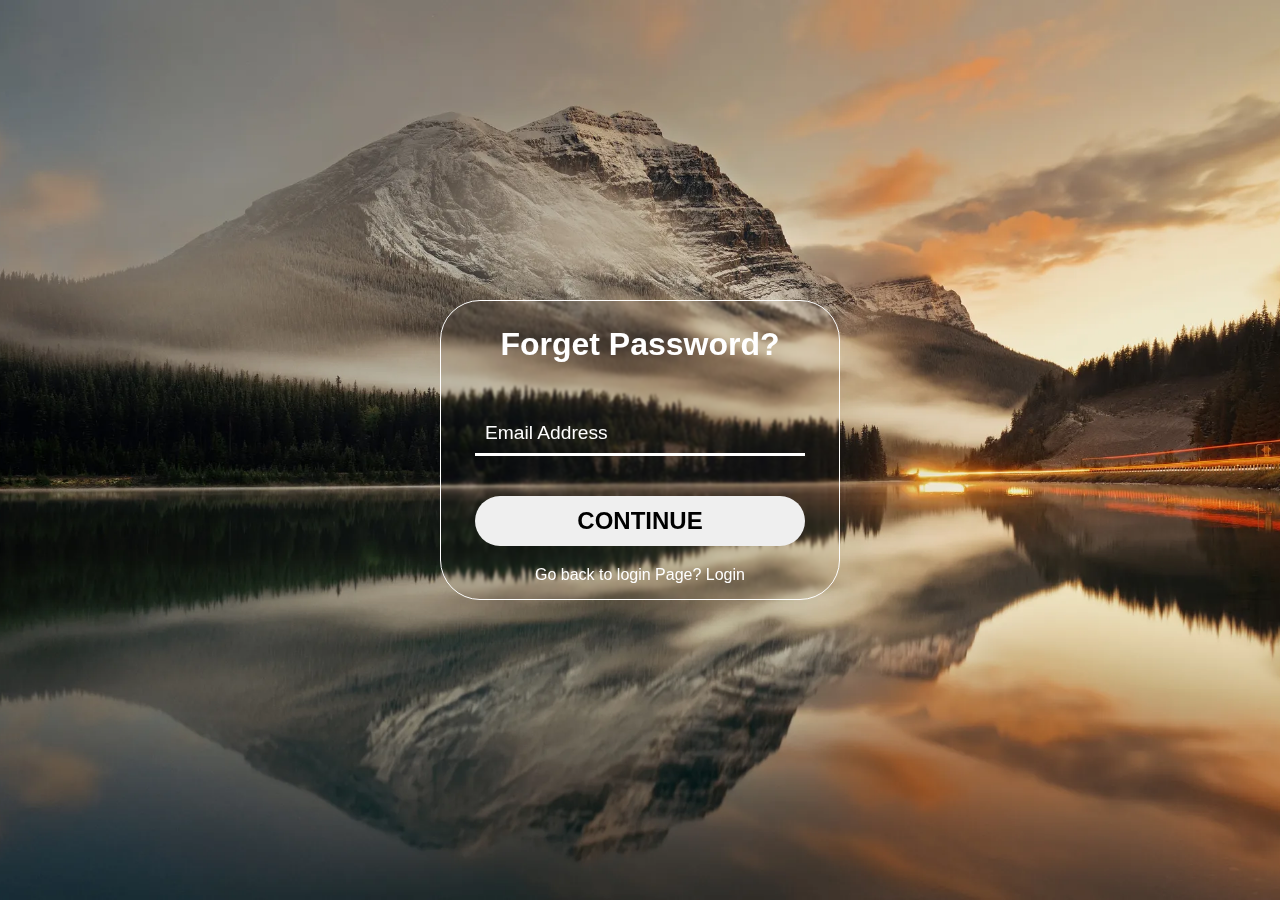
<file: forget.html>
<!DOCTYPE html>
<html lang="en">
<head>
    <meta charset="UTF-8">
    <meta name="viewport" content="width=device-width, initial-scale=1.0">
    <title> Forget Password</title>
    <link rel="stylesheet" href="forget.css">
</head>
<body>
    <div class="forget">
    <h2>Forget Password? </h2>
    <form action="">
        <div class="forget-group">
            <input type="email" required>
            <label for="">Email Address </label>
        </div>
        <!-- <input type="button" id="btn" value="Continue"  > -->
        <button id="btn" onclick="">
            <a href="password.html">Continue</a>
            </button>

        <p>Go back to login Page? 
            <a href="index.html"> Login </a>
        </p>
    </form>
    </div>
</body>
</html>
</file>
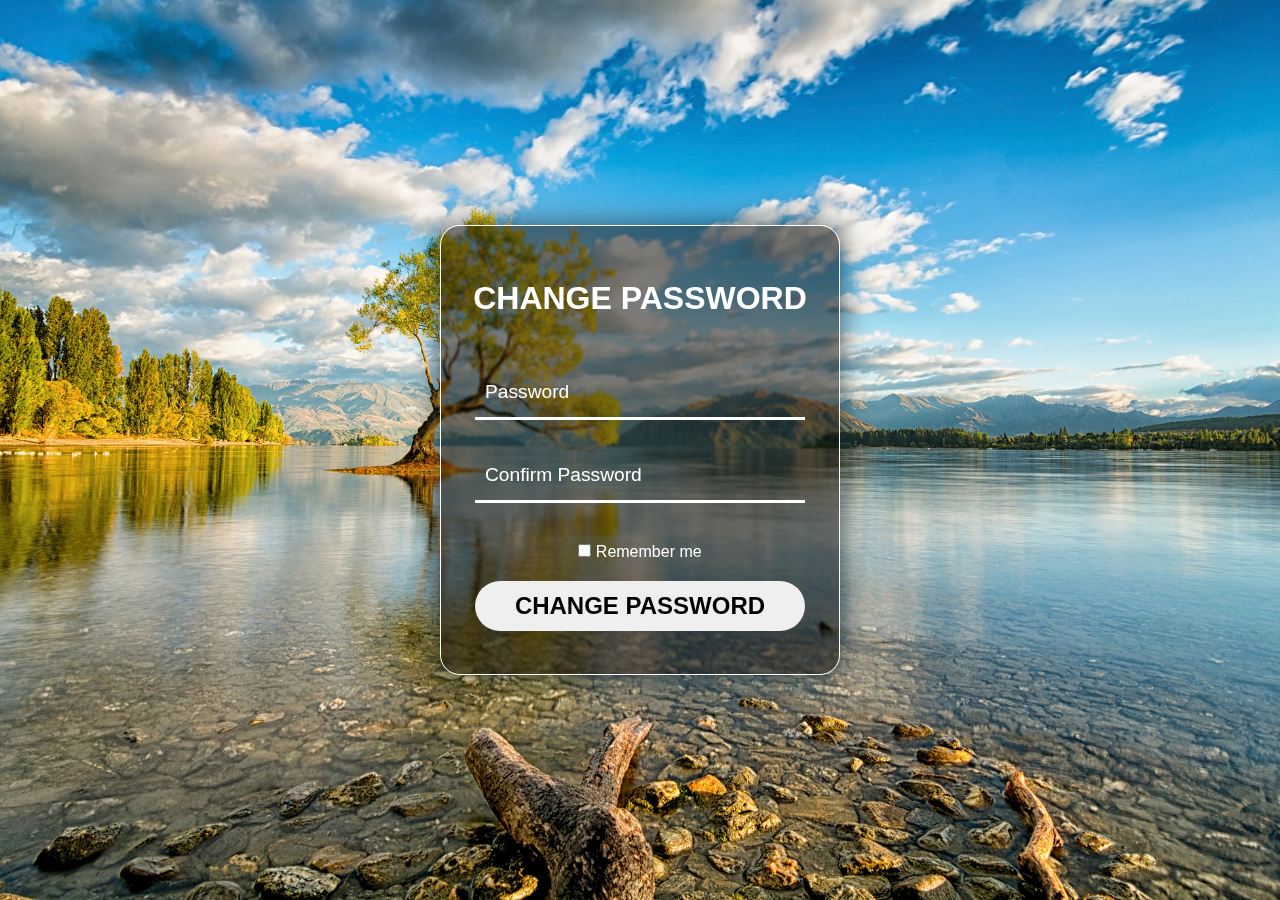
<file: password.html>
<!DOCTYPE html>
<html lang="en">
<head>
    <meta charset="UTF-8">
    <meta name="viewport" content="width=device-width, initial-scale=1.0">
    <title>Password</title>
    <link rel="stylesheet" href="password.css">
</head>
<body>
    <div class="change-password">
        <h2>Change Password </h2>
            <form action="">
                <div class="password-group">
                    <input type="password"required>
                    <label for="">Password</label>
                </div>
                <div class="password-group">
                    <input type="text" required>
                    <label for="">Confirm Password </label>
                </div>
            <p><input type="checkbox"> Remember me</p>
        <input type="button" id="btn" value="Change Password">

        </div>
    </form>
    </div>
</body>
</html>
</file>
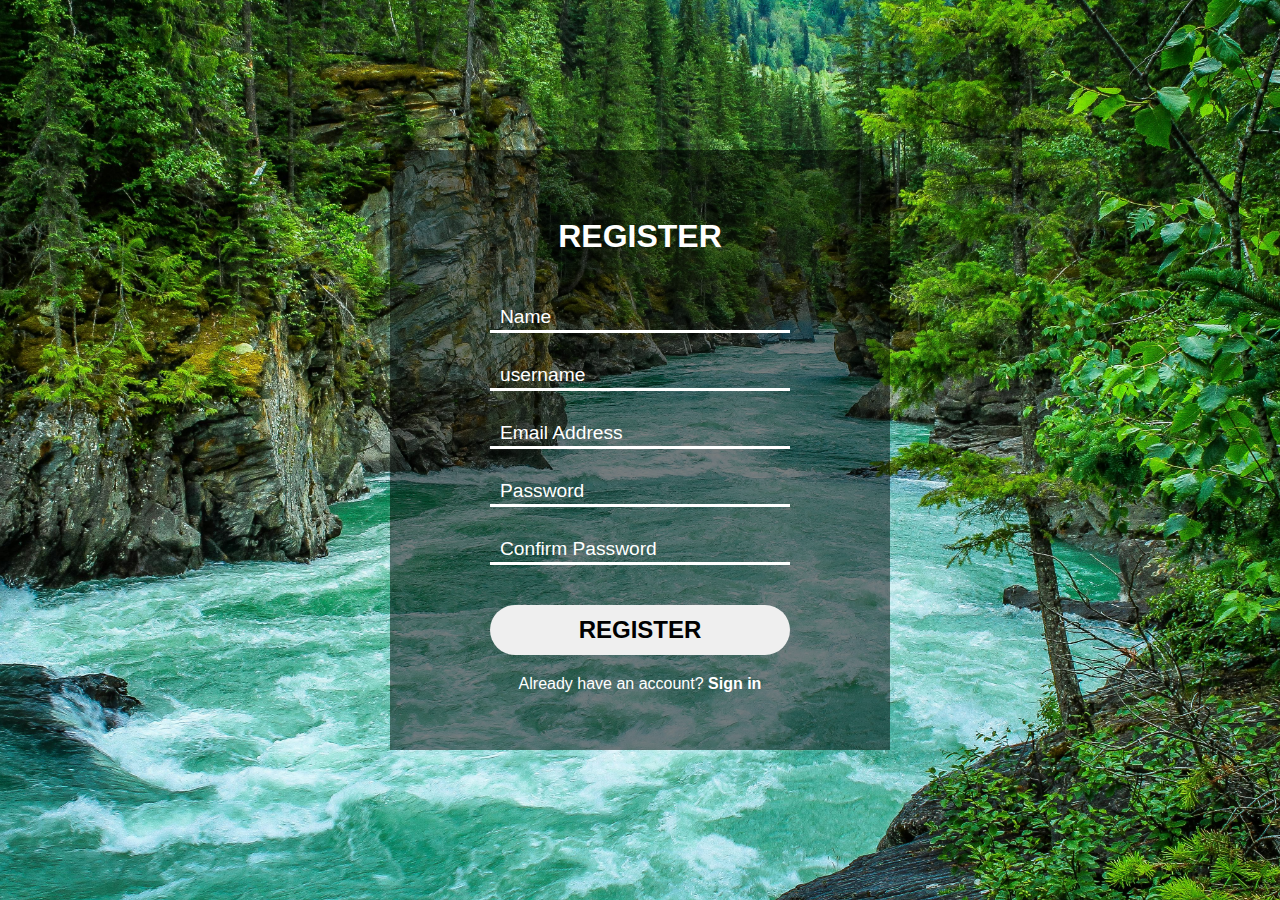
<file: Register.html>
<!DOCTYPE html>
<html lang="en">
<head>
    <meta charset="UTF-8">
    <meta name="viewport" content="width=device-width, initial-scale=1.0">
    <title>Register</title>
    <link rel="stylesheet" href="register.css">
</head>
<body>
    <div class="register-box">
        <h2>REGISTER</h2>
        <form action="">
            <div class="register-form">
                <input type="Name" required>
                <label for="">Name</label>
            </div>
            <div class="register-form">
                <input type="username" required>
                <label for="">username</label>
            </div>
            <div class="register-form">
                <input type="Email Address" required>
                <label for="">Email Address </label>
            </div>
            <div class="register-form">
                <input type="password" required>
                <label for="">Password</label>
            </div>
            <div class="register-form">
                <input type="Confirm Password" required>
                <label for="">Confirm Password</label>
            </div>
            <input id="btn" type="button" value="Register" >

            <p>Already have an account? 
                <a href="index.html">Sign in</a>
            </p>
        </form>

    </div>
</body>
</html>
</file>
<file: forget.css>
*{
    margin: 0px;
    padding: 0px;
    box-sizing: border-box;
    font-family: sans-serif;
}

body{
    background-image: url(./Soothing-nature-backgrounds-2.webp);
    background-position: center;
    background-size: cover;
    width: 100vw;
    height: 100vh;
    display: flex;
    align-items: center;
    justify-content: center;
}

.forget{
    width: 400px;
    height: 300px;
    background-color: rgba(70, 55, 55, 0);
    border-radius: 40px;
    backdrop-filter: blur(1px);
    border: 1px solid white;

    display: flex;
    align-items: center;
    justify-content: center;
    flex-direction: column;
}

h2{
    color: white;
    padding: 20px 0;
    font-size: 2em;
}

.forget-group{
    position: relative;
    width: 330px;
    margin: 30px 0;
    border-bottom: 3px solid white;
}

.forget-group input
{
    width: 100%;
    height: 40px;

    background-color: transparent;
    border: none;
    outline: none;
    font-size: 1.2em;
    color: white;
    padding: 0 30px 0 10px;

}

.forget-group label
{
    position: absolute;
    top: 50%;
    left: 10px;
    transform: translateY(-50%);
    font-size: 1.2em;
    color: white;
    transition: 0.5s;
}

input:focus ~ label,
input:valid ~ label
{
    top: -5px;
}

p{
    text-align: center;
    color: white;
    padding: 10px 0 ;
}

p>a
{
    color: rgb(255, 255, 255);
    text-decoration: none;
    font: 600;

}

p>a:hover
{
    text-decoration: underline;
    font-size: italic;
}

#btn>a{
    text-decoration: none;
    color: rgb(0, 0, 0);
    transition: 0.6s;
    color: black;

}

#btn
{
    width: 100%;
    height: 50px;
    border-radius: 40px;
    border: none;
    font-size: 1.5em;
    text-transform: uppercase;
    font-weight: 600;
    margin: 10px 0;
    cursor: pointer;
    transition: 0.6s;
    text-decoration: none;
}
#btn:hover
{
    background-color: rgba(8, 0, 0, 0);
    color: ( rgb(0, 0, 0) rgb(255, 255, 255) rgb(255, 255, 255));
}
</file>
<file: password.css>
*{
    margin: 0px;
    padding: 0px;
    box-sizing: border-box;
    font-family: sans-serif;
}

body{
    background-image: url(./bg.jpeg);
    background-position: center;
    background-size: cover;
    width: 100vw;
    height: 100vh;
    display: flex;
    align-items: center;
    justify-content: center;
}

.change-password{
    width: 400px;
    height: 450px;
    background: rgba(0, 0, 0, 0.5);
    border-radius: 20px;
    backdrop-filter: blur(1px);
    border: 1px solid rgba(255, 255, 255, 255);
    box-shadow: 0 0 30px rgba(4, 30, 43, 0.747);

    display: flex;
    align-items: center;
    justify-content: center;
    flex-direction: column;
}

h2{
    color: white;
    text-transform: uppercase;
    padding: 20px 0;
    font-size: 2em;
}

.password-group{
    position: relative;
    width: 330px;
    margin: 30px 0;
    border-bottom: 3px solid white;
}

.password-group input
{
    width: 100%;
    height: 50px;

    background-color: transparent;
    border: none;
    outline: none;
    font-size: 1.2em;
    color: white;

    padding: 0 30px 0 10px ;
}

.password-group label
{
    position: absolute;
    top: 50%;
    left: 10px;
    transform: translateY(-50%);
    font-size: 1.2em;
    color: white;
    transition: 0.5s;
}

input:focus ~ label,
input:valid ~ label
{
    top: -5px;
}

p{
    text-align: center;
    color: white;
    padding: 10px 0;
}

p>a
{
    color: white;
    text-decoration: none;
    font-weight: 600;
    size: 50px;
}

p>a:hover
{
    text-decoration: underline;
    font-size: italic;
}

#btn
{
    width: 100%;
    height: 50px;
    border-radius: 40px;
    border: none;
    font-size: 1.5em;
    text-transform: uppercase;
    font-weight: 600;
    margin: 10px 0;
    cursor: pointer;
    transition: 0.6s;
}

#btn:hover
{
    background-color: rgba(0, 0, 0, 0);
    color: ( rgb(255, 255, 255) rgb(255, 255, 255) rgb(255, 255, 255));
}
</file>
<file: register.css>
*{
    margin: 0px;
    padding: 0px;
    box-sizing: border-box;
    font-family: sans-serif;
}

body{
    width: 100vw;
    height: 100vw;
    background-image: url(./pexels-raebaskinphotos-1766838.jpg);
    background-position: center;
    background-size: cover;
    width: 100vw;
    height: 100vh;
    display: flex;
    align-items: center;
    justify-content: center;
}

.register-box{
    width: 500px;
    height: 600px;
    background-color: rgba(0, 0, 0, 0.5);

    display: flex;
    align-items: center;
    justify-content: center;
    flex-direction: column;
}

h2{
    color: white;
    text-transform: uppercase;
    padding: 20px 0;
    font-size: 2em;
}

.register-form{
    position: relative;
    width: 300px;
    margin: 30px 0;
    border-bottom: 3px solid white;
}

.register-form input
{
    width: 100%;
    height: 25px;

    background-color: transparent;
    border: none;
    outline: none;
    font-size: 1.2em;
    color: white;

    padding: 0 30px 0 10px;
}
.register-form label
{
    position: absolute;
    top: 50%;
    left: 10px;
    transform: translateY(-50%);
    font-size: 1.2em;
    color: white;
    transition: 0.5s;
}

input:focus ~ label,
input:valid ~ label
{
    top: -5px;
}

p{
    text-align: center;
    color: white;
    padding: 10px 0;
}

p>a
{
    color: white;
    text-decoration: none;
    font-weight: 600;
}

p>a:hover{
    text-decoration: underline;
    font-style: italic;
}

#btn
{
    width: 100%;
    height: 50px;
    border-radius: 40px;
    border: none;
    font-size: 1.5em;
    text-transform: uppercase;
    font-weight: 600;
    margin: 10px 0;
    cursor: pointer;
    transition: 0.6s;
}

#btn:hover
{
    background-color: rgba(111, 186, 221, 0.5);
    color: ( rgb(255, 255, 255) rgb(255, 255, 255) rgb(255, 255, 255));
}
</file>
